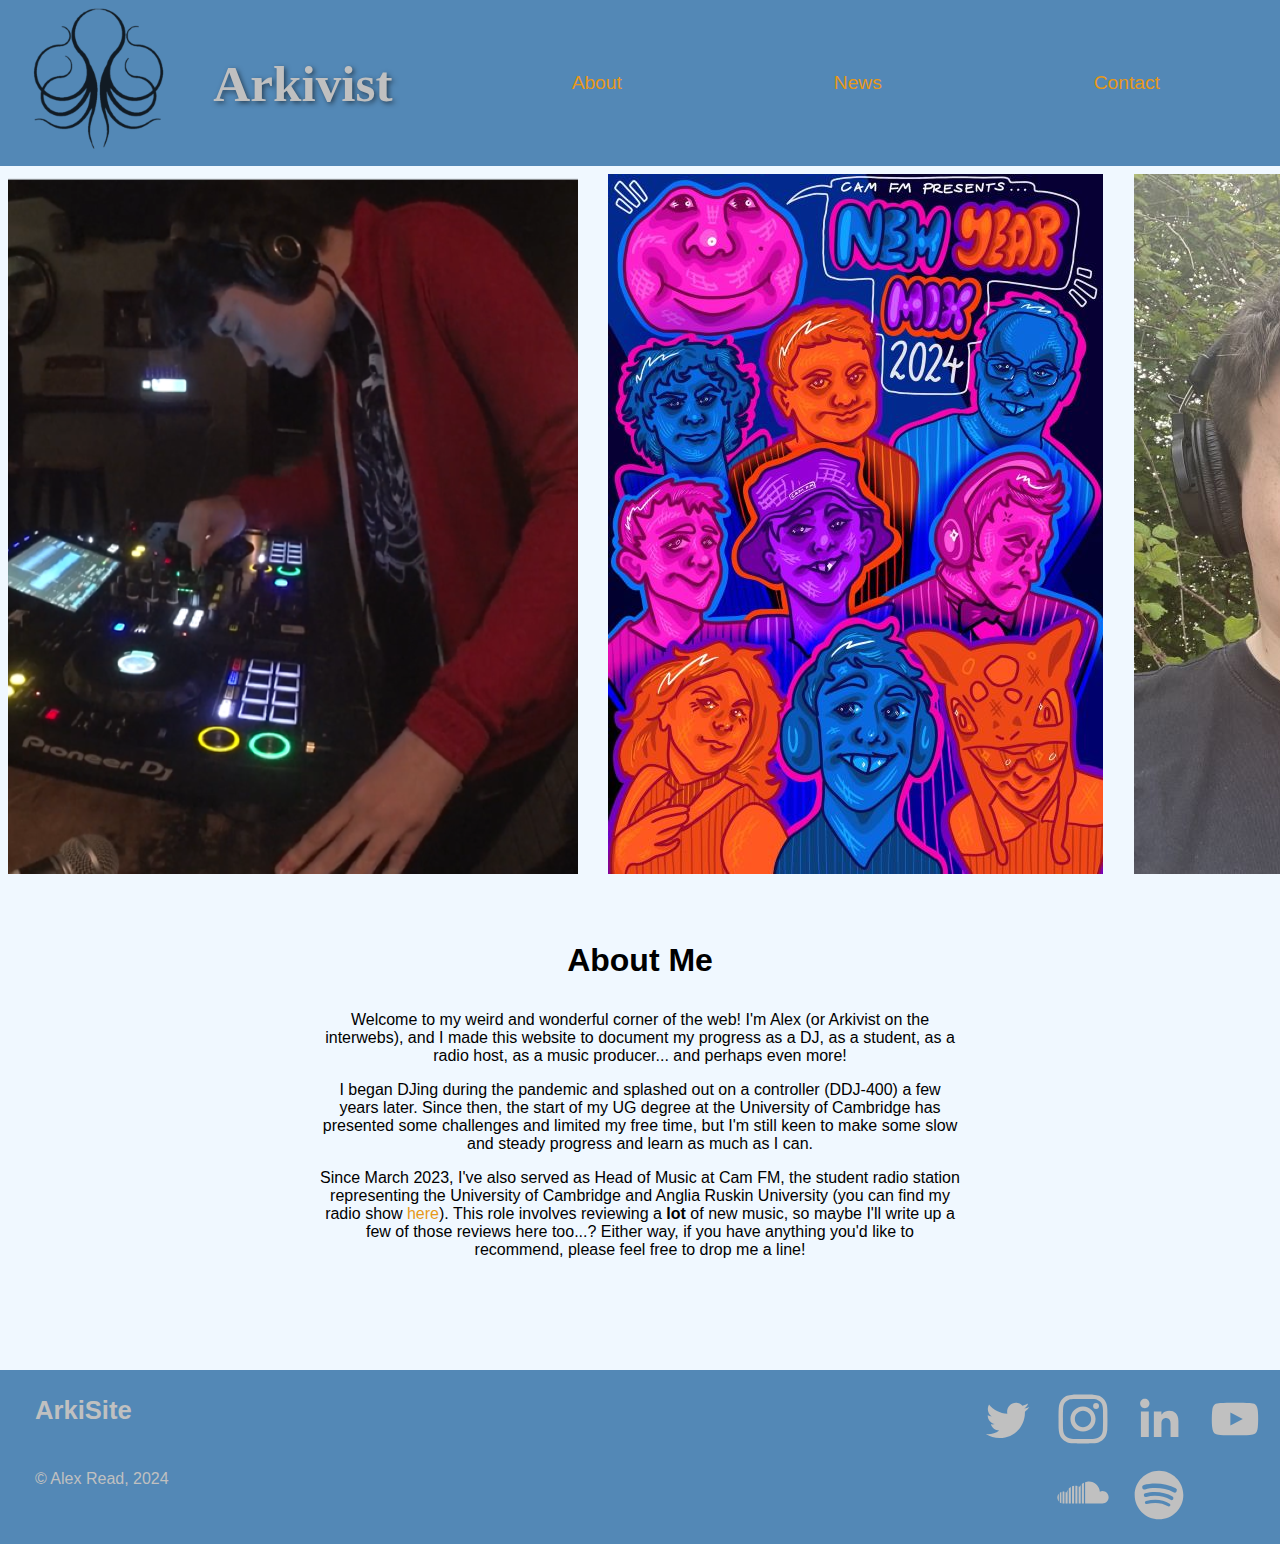
<file: about.html>
<!DOCTYPE html>
<html lang="en">
<head>
    <link rel="stylesheet" href="style.css">
    <meta charset="UTF-8">
    <meta name="viewport" content="width=device-width, initial-scale=1.0">
    <title>Arkivist</title>
</head>

<body>
    <header id="main-header">
         <a href="index.html"><img src="images/arki_no_bg_3.png" id="header-logo" alt="A stylised logo of a squid"></a>
         <h1 id="title">Arkivist</h1>
         <nav>
            <ul id="nav-ul">
                <li><a href="about.html" class="header-navbutton" target="_self" >About</a></li>
                <li><a href="news.html" class="header-navbutton" target="_self" >News</a></li>
                <li><a href="contact.html" class="header-navbutton" >Contact</a></li>
            </ul>
         </nav>
    </header>


    <main>
        <div class="marquee-container">
            <div class="marquee">
                <img src="images/uac_set.png" alt="A picture of Alex DJing">
                <img src="images/cover_portrait.jpg" alt="A poster advertising the New Year's Mix">
                <img src="images/thumbnail_IMG_5068.jpg" alt="">
                <img src="images/thumbnail_IMG_5371.jpg" alt="">
                <img src="images/thumbnail_IMG_4942.jpg" alt="">
                <img src="images/uac_set.png" alt="A picture of Alex DJing">
                <img src="images/cover_portrait.jpg" alt="A poster advertising the New Year's Mix">
                <img src="images/thumbnail_IMG_5068.jpg" alt="">
                <img src="images/thumbnail_IMG_5371.jpg" alt="">
                <img src="images/thumbnail_IMG_4942.jpg" alt="">
            </div>
        </div>

        <div class="text">
            <h1>About Me</h1>
            <p></p>
            <article>
                <main>
                    <p>Welcome to my weird and wonderful corner of the web! I'm Alex (or Arkivist on the interwebs), and I made this website to document my progress as a DJ, as a student, as a radio host, as a music producer... and perhaps even more!</p>
                    <p>I began DJing during the pandemic and splashed out on a controller (DDJ-400) a few years later. Since then, the start of my UG degree at the University of Cambridge has presented some challenges and limited my free time, but I'm still keen to make some slow and steady progress and learn as much as I can.</p>
                    <p>Since March 2023, I've also served as Head of Music at Cam FM, the student radio station representing the University of Cambridge and Anglia Ruskin University (you can find my radio show <a href="https://www.camfm.co.uk/shows/the-weird-show-with-weird-pink-and-also-alex-read/" class="navbutton" target="_blank" >here</a>). This role involves reviewing a <b>lot</b> of new music, so maybe I'll write up a few of those reviews here too...? Either way, if you have anything you'd like to recommend, please feel free to drop me a line!</p>
                </main>
            </article>
        </div>
        
    </main>

    <footer>

    </footer>
</body>


<footer>
    <!-- footer here -->
    <div class="grid-container">
        <h3 class="arki-site">ArkiSite</h3>
        <p class="copyright">&#169; Alex Read, 2024</p>
            <!-- Code provided by Nifty Buttons - sorry for it being all inline! -->
        <div class="socials" style="display: flex; flex-wrap:wrap; align-items: center; justify-content: center;">
            <a href="https://x.com/Arkivist1" target="_blank" rel="noopener noreferrer" style="text-decoration:none;border:0;width:70px;height:70px;padding:0;margin:3px;color:#c0c0c0;"><svg class="niftybutton-twitter" style="display:block;fill:currentColor" data-donate="true" data-tag="twi" data-name="Twitter" viewBox="0 0 512 512" preserveAspectRatio="xMidYMid meet"><title>Twitter social icon</title>
            <path d="M419.6 168.6c-11.7 5.2-24.2 8.7-37.4 10.2 13.4-8.1 23.8-20.8 28.6-36 -12.6 7.5-26.5 12.9-41.3 15.8 -11.9-12.6-28.8-20.6-47.5-20.6 -42 0-72.9 39.2-63.4 79.9 -54.1-2.7-102.1-28.6-134.2-68 -17 29.2-8.8 67.5 20.1 86.9 -10.7-0.3-20.7-3.3-29.5-8.1 -0.7 30.2 20.9 58.4 52.2 64.6 -9.2 2.5-19.2 3.1-29.4 1.1 8.3 25.9 32.3 44.7 60.8 45.2 -27.4 21.4-61.8 31-96.4 27 28.8 18.5 63 29.2 99.8 29.2 120.8 0 189.1-102.1 185-193.6C399.9 193.1 410.9 181.7 419.6 168.6z"></path>
            </svg></a><a href="https://www.instagram.com/_arkivist_/" target="_blank" rel="noopener noreferrer" style="text-decoration:none;border:0;width:70px;height:70px;padding:0;margin:3px;color:#c0c0c0;"><svg class="niftybutton-instagram" style="display:block;fill:currentColor" data-donate="true" data-tag="ins" data-name="Instagram" viewBox="0 0 512 512" preserveAspectRatio="xMidYMid meet"><title>Instagram social icon</title>
            <path d="M256 109.3c47.8 0 53.4 0.2 72.3 1 17.4 0.8 26.9 3.7 33.2 6.2 8.4 3.2 14.3 7.1 20.6 13.4 6.3 6.3 10.1 12.2 13.4 20.6 2.5 6.3 5.4 15.8 6.2 33.2 0.9 18.9 1 24.5 1 72.3s-0.2 53.4-1 72.3c-0.8 17.4-3.7 26.9-6.2 33.2 -3.2 8.4-7.1 14.3-13.4 20.6 -6.3 6.3-12.2 10.1-20.6 13.4 -6.3 2.5-15.8 5.4-33.2 6.2 -18.9 0.9-24.5 1-72.3 1s-53.4-0.2-72.3-1c-17.4-0.8-26.9-3.7-33.2-6.2 -8.4-3.2-14.3-7.1-20.6-13.4 -6.3-6.3-10.1-12.2-13.4-20.6 -2.5-6.3-5.4-15.8-6.2-33.2 -0.9-18.9-1-24.5-1-72.3s0.2-53.4 1-72.3c0.8-17.4 3.7-26.9 6.2-33.2 3.2-8.4 7.1-14.3 13.4-20.6 6.3-6.3 12.2-10.1 20.6-13.4 6.3-2.5 15.8-5.4 33.2-6.2C202.6 109.5 208.2 109.3 256 109.3M256 77.1c-48.6 0-54.7 0.2-73.8 1.1 -19 0.9-32.1 3.9-43.4 8.3 -11.8 4.6-21.7 10.7-31.7 20.6 -9.9 9.9-16.1 19.9-20.6 31.7 -4.4 11.4-7.4 24.4-8.3 43.4 -0.9 19.1-1.1 25.2-1.1 73.8 0 48.6 0.2 54.7 1.1 73.8 0.9 19 3.9 32.1 8.3 43.4 4.6 11.8 10.7 21.7 20.6 31.7 9.9 9.9 19.9 16.1 31.7 20.6 11.4 4.4 24.4 7.4 43.4 8.3 19.1 0.9 25.2 1.1 73.8 1.1s54.7-0.2 73.8-1.1c19-0.9 32.1-3.9 43.4-8.3 11.8-4.6 21.7-10.7 31.7-20.6 9.9-9.9 16.1-19.9 20.6-31.7 4.4-11.4 7.4-24.4 8.3-43.4 0.9-19.1 1.1-25.2 1.1-73.8s-0.2-54.7-1.1-73.8c-0.9-19-3.9-32.1-8.3-43.4 -4.6-11.8-10.7-21.7-20.6-31.7 -9.9-9.9-19.9-16.1-31.7-20.6 -11.4-4.4-24.4-7.4-43.4-8.3C310.7 77.3 304.6 77.1 256 77.1L256 77.1z"></path>
            <path d="M256 164.1c-50.7 0-91.9 41.1-91.9 91.9s41.1 91.9 91.9 91.9 91.9-41.1 91.9-91.9S306.7 164.1 256 164.1zM256 315.6c-32.9 0-59.6-26.7-59.6-59.6s26.7-59.6 59.6-59.6 59.6 26.7 59.6 59.6S288.9 315.6 256 315.6z"></path>
            <circle cx="351.5" cy="160.5" r="21.5"></circle>
            </svg></a><a href="https://www.linkedin.com/in/alex-read-767816223/" target="_blank" rel="noopener noreferrer" style="text-decoration:none;border:0;width:70px;height:70px;padding:0;margin:3px;color:#c0c0c0;"><svg class="niftybutton-linkedin" style="display:block;fill:currentColor" data-donate="true" data-tag="lin" data-name="LinkedIn" viewBox="0 0 512 512" preserveAspectRatio="xMidYMid meet"><title>LinkedIn social icon</title>
            <path d="M186.4 142.4c0 19-15.3 34.5-34.2 34.5 -18.9 0-34.2-15.4-34.2-34.5 0-19 15.3-34.5 34.2-34.5C171.1 107.9 186.4 123.4 186.4 142.4zM181.4 201.3h-57.8V388.1h57.8V201.3zM273.8 201.3h-55.4V388.1h55.4c0 0 0-69.3 0-98 0-26.3 12.1-41.9 35.2-41.9 21.3 0 31.5 15 31.5 41.9 0 26.9 0 98 0 98h57.5c0 0 0-68.2 0-118.3 0-50-28.3-74.2-68-74.2 -39.6 0-56.3 30.9-56.3 30.9v-25.2H273.8z"></path>
            </svg></a><a href="https://www.youtube.com/@arkivist1365/featured" target="_blank" rel="noopener noreferrer" style="text-decoration:none;border:0;width:70px;height:70px;padding:0;margin:3px;color:#c0c0c0;"><svg class="niftybutton-youtube" style="display:block;fill:currentColor" data-donate="true" data-tag="you" data-name="YouTube" viewBox="0 0 512 512" preserveAspectRatio="xMidYMid meet"><title>YouTube social icon</title>
            <path d="M422.6 193.6c-5.3-45.3-23.3-51.6-59-54 -50.8-3.5-164.3-3.5-215.1 0 -35.7 2.4-53.7 8.7-59 54 -4 33.6-4 91.1 0 124.8 5.3 45.3 23.3 51.6 59 54 50.9 3.5 164.3 3.5 215.1 0 35.7-2.4 53.7-8.7 59-54C426.6 284.8 426.6 227.3 422.6 193.6zM222.2 303.4v-94.6l90.7 47.3L222.2 303.4z"></path>
            </svg></a><a href="https://soundcloud.com/arkivistmusic" target="_blank" rel="noopener noreferrer" style="text-decoration:none;border:0;width:70px;height:70px;padding:0;margin:3px;color:#c0c0c0;"><svg class="niftybutton-soundcloud" style="display:block;fill:currentColor" data-donate="true" data-tag="sou" data-name="SoundCloud" viewBox="0 0 512 512" preserveAspectRatio="xMidYMid meet"><title>Soundcloud social icon</title>
            <path d="M443.5 273.1c0 25.1-20.4 45.5-45.5 45.5H271.5V162.3c4.8-1.8 9.9-3.1 15.1-3.9 4.1-0.6 8.3-1 12.5-1 42.3 0 77 32.7 80.3 74.1 5.7-2.5 11.9-4 18.6-4C423.1 227.6 443.5 248 443.5 273.1zM224.2 193.2v125.4h15.1v-134.5c-3.4 3.7-6.4 7.8-9 12.1C228.4 195 226.3 194.1 224.2 193.2zM247.6 318.6h15.1v-152.4c-5.4 2.7-10.5 6.1-15.1 9.9V318.6zM151.8 208.9v109.7h15.1V196.9C161.3 200.2 156.2 204.2 151.8 208.9zM106.5 231.6v86.5c1.9 0.2 3.7 0.4 5.7 0.4h7.9v-86.6c-2.6-0.5-5.2-0.7-7.9-0.7C110.3 231.3 108.4 231.4 106.5 231.6zM86.5 310.2c3.4 2.5 7.2 4.5 11.3 5.9v-82.4c-4.1 1.4-7.9 3.4-11.3 5.9V310.2zM128.4 234.4v84.2h15.1v-98.7c-3.4 5.6-6 11.8-7.5 18.4C133.6 236.8 131.1 235.5 128.4 234.4zM175.9 318.6h15.1V188.8c-5.3 0.7-10.3 2-15.1 3.8V318.6zM200.1 318.6h15.1v-128.3c-4.8-1.2-9.9-1.9-15.1-1.9V318.6L200.1 318.6zM79.1 303.4v-56.9c-6.6 7.6-10.6 17.6-10.6 28.5C68.5 285.8 72.5 295.7 79.1 303.4z"></path>
            </svg></a><a href="https://open.spotify.com/user/svomjq71zu63cplc35jh4rvro?si=cd98317c30d74264" target="_blank" rel="noopener noreferrer" style="text-decoration:none;border:0;width:70px;height:70px;padding:0;margin:3px;color:#c0c0c0;"><svg class="niftybutton-spotify" style="display:block;fill:currentColor" data-donate="true" data-tag="spo" data-name="Spotify" viewBox="0 0 512 512" preserveAspectRatio="xMidYMid meet"><title>Spotify social icon</title>
            <path d="M256 78c-98.3 0-178 79.7-178 178 0 98.31 79.7 178 178 178 98.31 0 178-79.69 178-178 0-98.3-79.69-178-178-178zm81.63 256.73a11.09 11.09 0 0 1-15.26 3.68c-41.8-25.53-94.4-31.31-156.37-17.16a11.1 11.1 0 0 1-4.93-21.64c67.8-15.49 125.96-8.82 172.88 19.86a11.1 11.1 0 0 1 3.68 15.26zm21.79-48.47a13.88 13.88 0 0 1-19.1 4.57c-47.84-29.4-120.77-37.92-177.36-20.74a13.9 13.9 0 0 1-17.32-9.25 13.9 13.9 0 0 1 9.25-17.3c64.65-19.62 145.01-10.12 199.96 23.64a13.87 13.87 0 0 1 4.56 19.08zm1.87-50.47c-57.37-34.07-152.02-37.2-206.8-20.58a16.65 16.65 0 1 1-9.66-31.87c62.88-19.08 167.4-15.4 233.45 23.81a16.63 16.63 0 0 1 5.82 22.82 16.63 16.63 0 0 1-22.8 5.82h-.01z"></path>
            </svg></a>
        </div>
    </div>
</footer>
</body>
</html>
</file>
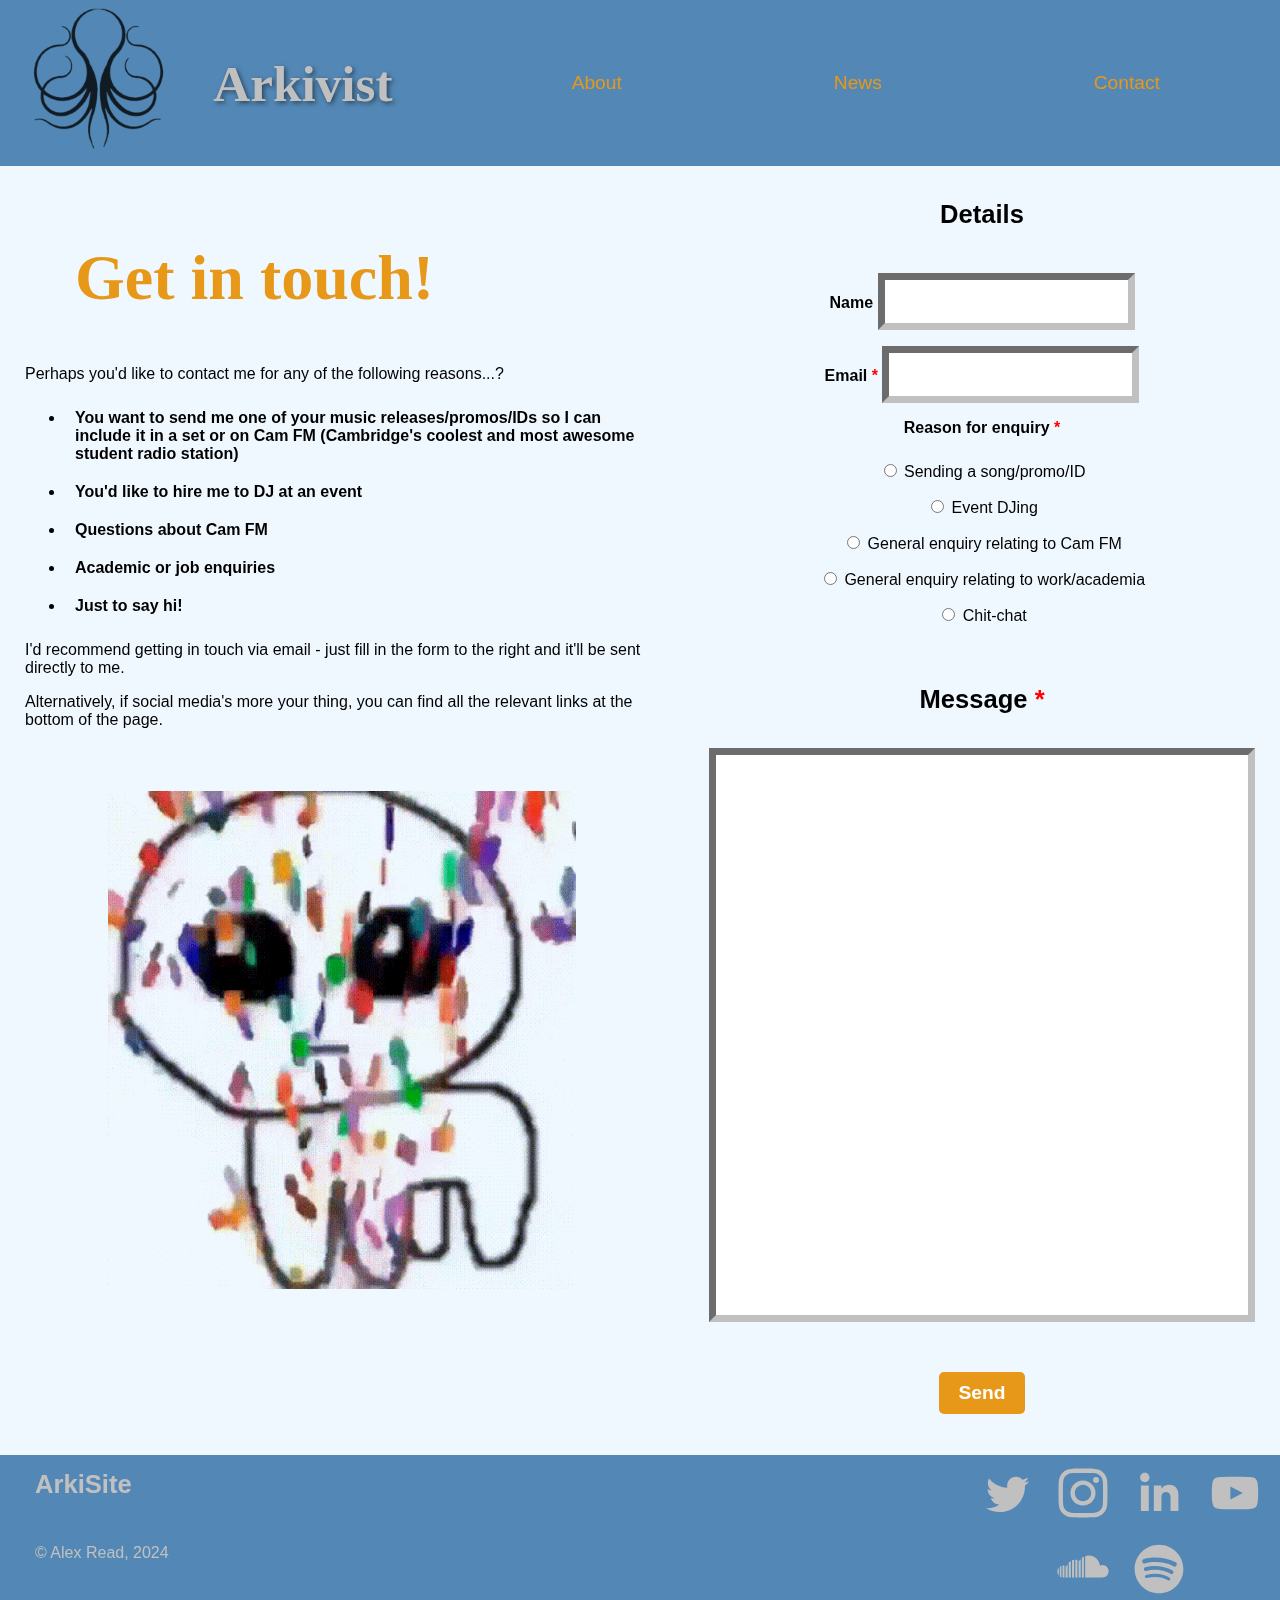
<file: contact.html>
<!DOCTYPE html>
<html lang="en">
<head>
    <link rel="stylesheet" href="style.css">
    <meta charset="UTF-8">
    <meta name="viewport" content="width=device-width, initial-scale=1.0">
    <title>Arkivist</title>
</head>

<body>
    <header id="main-header">
        <a href="index.html"><img src="images/arki_no_bg_3.png" id="header-logo" alt="A stylised logo of a squid"></a>
         <h1 id="title">Arkivist</h1>
         <nav>
            <ul id="nav-ul">
                <li><a href="about.html" class="header-navbutton" target="_self" >About</a></li>
                <li><a href="news.html" class="header-navbutton" target="_self" >News</a></li>
                <li><a href="contact.html" class="header-navbutton" >Contact</a></li>
            </ul>
         </nav>
    </header>

    <main>

        <div id="contact">
            <div class="text">
                <h5>Get in touch!</h5>
                <p>Perhaps you'd like to contact me for any of the following reasons...?</p>
                <p><ul>
                    <b>
                    <li class="contact-reasons">You want to send me one of your music releases/promos/IDs so I can include it in a set or on Cam FM (Cambridge's coolest and most awesome student radio station)</li>
                    <li class="contact-reasons">You'd like to hire me to DJ at an event</li>
                    <li class="contact-reasons">Questions about Cam FM</li>
                    <li class="contact-reasons">Academic or job enquiries</li>
                    <li class="contact-reasons">Just to say hi!</li>
                    </b>
                </ul></p>
                <p>I'd recommend getting in touch via email - just fill in the form to the right and it'll be sent directly to me.</p>
                <p>Alternatively, if social media's more your thing, you can find all the relevant links at the bottom of the page.</p>
                <p></p>
                <div id="tbh-gif" class="blended-image">
                    <img src="images/autism-creature.gif" alt="A .gif depicting 'Yippee' or the 'TBH Creature', an internet meme commonly associated with the autistic community">
                </div>
            </div>
    
            <div>
                <h4>Details</h4>
                <div class="text">
                <form action="https://formspree.io/f/xanwzovk" method="POST">
    
                    <label for="name"><b>Name </b></label>
                    <input type="text" id="name" name="Name" class="textbox">
                    <br>
                    <p></p>
    
                    <label for="email"><b>Email </b><span class="required">* </span></label>
                    <input type="email" id="email" name="Email" class="textbox" required>
                    <br>
                    <p></p>
    
                    <label for="Reason for enquiry"><b>Reason for enquiry </b><span class="required">* </span></label>
                    <p></p>
                    <div id="radio-button-options">
                        <div class="radio-button">
                            <input type="radio" name="Reason for enquiry" id="song-submission" value="Sending a song/promo/ID" required>
                            <label for="song-submission">Sending a song/promo/ID</label>
                        </div>
                        <div class="radio-button">
                            <input type="radio" name="Reason for enquiry" id="dj" value="Event DJing" required>
                            <label for="dj">Event DJing</label>
                        </div>
                        <div class="radio-button">
                            <input type="radio" name="Reason for enquiry" id="general-camfm" value="General enquiry relating to Cam FM" required>
                            <label for="general-camfm">General enquiry relating to Cam FM</label>
                        </div>
                        <div class="radio-button">
                            <input type="radio" name="Reason for enquiry" id="general-work" value="General enquiry relating to work/academia" required>
                            <label for="general-work">General enquiry relating to work/academia</label>
                        </div>
                        <div class="radio-button">
                            <input type="radio" name="Reason for enquiry" id="chat" value="Misc." required>
                            <label for="chat">Chit-chat</label>
                        </div>                   
                    </div>
                    
                    <br>
    
                    <div id="message">
                        <label for="textbox_1"><h4>Message <span class="required">* </span></h4></label>
                        <textarea name="Message" id="textbox_1" class="textbox"></textarea>
                        <br>
                        <p></p>
                    </div>
                   
                    <input type="submit" value="Send">
                    <p></p>
                </form>
                </div>
            </div>
        </div>   
  
    </main>

    <footer>
        <!-- footer here -->
        <div class="grid-container">
            <h3 class="arki-site">ArkiSite</h3>
            <p class="copyright">&#169; Alex Read, 2024</p>
                <!-- Code provided by Nifty Buttons - sorry for it being all inline! -->
            <div class="socials" style="display: flex; flex-wrap:wrap; align-items: center; justify-content: center;">
                <a href="https://x.com/Arkivist1" target="_blank" rel="noopener noreferrer" style="text-decoration:none;border:0;width:70px;height:70px;padding:0;margin:3px;color:#c0c0c0;"><svg class="niftybutton-twitter" style="display:block;fill:currentColor" data-donate="true" data-tag="twi" data-name="Twitter" viewBox="0 0 512 512" preserveAspectRatio="xMidYMid meet"><title>Twitter social icon</title>
                <path d="M419.6 168.6c-11.7 5.2-24.2 8.7-37.4 10.2 13.4-8.1 23.8-20.8 28.6-36 -12.6 7.5-26.5 12.9-41.3 15.8 -11.9-12.6-28.8-20.6-47.5-20.6 -42 0-72.9 39.2-63.4 79.9 -54.1-2.7-102.1-28.6-134.2-68 -17 29.2-8.8 67.5 20.1 86.9 -10.7-0.3-20.7-3.3-29.5-8.1 -0.7 30.2 20.9 58.4 52.2 64.6 -9.2 2.5-19.2 3.1-29.4 1.1 8.3 25.9 32.3 44.7 60.8 45.2 -27.4 21.4-61.8 31-96.4 27 28.8 18.5 63 29.2 99.8 29.2 120.8 0 189.1-102.1 185-193.6C399.9 193.1 410.9 181.7 419.6 168.6z"></path>
                </svg></a><a href="https://www.instagram.com/_arkivist_/" target="_blank" rel="noopener noreferrer" style="text-decoration:none;border:0;width:70px;height:70px;padding:0;margin:3px;color:#c0c0c0;"><svg class="niftybutton-instagram" style="display:block;fill:currentColor" data-donate="true" data-tag="ins" data-name="Instagram" viewBox="0 0 512 512" preserveAspectRatio="xMidYMid meet"><title>Instagram social icon</title>
                <path d="M256 109.3c47.8 0 53.4 0.2 72.3 1 17.4 0.8 26.9 3.7 33.2 6.2 8.4 3.2 14.3 7.1 20.6 13.4 6.3 6.3 10.1 12.2 13.4 20.6 2.5 6.3 5.4 15.8 6.2 33.2 0.9 18.9 1 24.5 1 72.3s-0.2 53.4-1 72.3c-0.8 17.4-3.7 26.9-6.2 33.2 -3.2 8.4-7.1 14.3-13.4 20.6 -6.3 6.3-12.2 10.1-20.6 13.4 -6.3 2.5-15.8 5.4-33.2 6.2 -18.9 0.9-24.5 1-72.3 1s-53.4-0.2-72.3-1c-17.4-0.8-26.9-3.7-33.2-6.2 -8.4-3.2-14.3-7.1-20.6-13.4 -6.3-6.3-10.1-12.2-13.4-20.6 -2.5-6.3-5.4-15.8-6.2-33.2 -0.9-18.9-1-24.5-1-72.3s0.2-53.4 1-72.3c0.8-17.4 3.7-26.9 6.2-33.2 3.2-8.4 7.1-14.3 13.4-20.6 6.3-6.3 12.2-10.1 20.6-13.4 6.3-2.5 15.8-5.4 33.2-6.2C202.6 109.5 208.2 109.3 256 109.3M256 77.1c-48.6 0-54.7 0.2-73.8 1.1 -19 0.9-32.1 3.9-43.4 8.3 -11.8 4.6-21.7 10.7-31.7 20.6 -9.9 9.9-16.1 19.9-20.6 31.7 -4.4 11.4-7.4 24.4-8.3 43.4 -0.9 19.1-1.1 25.2-1.1 73.8 0 48.6 0.2 54.7 1.1 73.8 0.9 19 3.9 32.1 8.3 43.4 4.6 11.8 10.7 21.7 20.6 31.7 9.9 9.9 19.9 16.1 31.7 20.6 11.4 4.4 24.4 7.4 43.4 8.3 19.1 0.9 25.2 1.1 73.8 1.1s54.7-0.2 73.8-1.1c19-0.9 32.1-3.9 43.4-8.3 11.8-4.6 21.7-10.7 31.7-20.6 9.9-9.9 16.1-19.9 20.6-31.7 4.4-11.4 7.4-24.4 8.3-43.4 0.9-19.1 1.1-25.2 1.1-73.8s-0.2-54.7-1.1-73.8c-0.9-19-3.9-32.1-8.3-43.4 -4.6-11.8-10.7-21.7-20.6-31.7 -9.9-9.9-19.9-16.1-31.7-20.6 -11.4-4.4-24.4-7.4-43.4-8.3C310.7 77.3 304.6 77.1 256 77.1L256 77.1z"></path>
                <path d="M256 164.1c-50.7 0-91.9 41.1-91.9 91.9s41.1 91.9 91.9 91.9 91.9-41.1 91.9-91.9S306.7 164.1 256 164.1zM256 315.6c-32.9 0-59.6-26.7-59.6-59.6s26.7-59.6 59.6-59.6 59.6 26.7 59.6 59.6S288.9 315.6 256 315.6z"></path>
                <circle cx="351.5" cy="160.5" r="21.5"></circle>
                </svg></a><a href="https://www.linkedin.com/in/alex-read-767816223/" target="_blank" rel="noopener noreferrer" style="text-decoration:none;border:0;width:70px;height:70px;padding:0;margin:3px;color:#c0c0c0;"><svg class="niftybutton-linkedin" style="display:block;fill:currentColor" data-donate="true" data-tag="lin" data-name="LinkedIn" viewBox="0 0 512 512" preserveAspectRatio="xMidYMid meet"><title>LinkedIn social icon</title>
                <path d="M186.4 142.4c0 19-15.3 34.5-34.2 34.5 -18.9 0-34.2-15.4-34.2-34.5 0-19 15.3-34.5 34.2-34.5C171.1 107.9 186.4 123.4 186.4 142.4zM181.4 201.3h-57.8V388.1h57.8V201.3zM273.8 201.3h-55.4V388.1h55.4c0 0 0-69.3 0-98 0-26.3 12.1-41.9 35.2-41.9 21.3 0 31.5 15 31.5 41.9 0 26.9 0 98 0 98h57.5c0 0 0-68.2 0-118.3 0-50-28.3-74.2-68-74.2 -39.6 0-56.3 30.9-56.3 30.9v-25.2H273.8z"></path>
                </svg></a><a href="https://www.youtube.com/@arkivist1365/featured" target="_blank" rel="noopener noreferrer" style="text-decoration:none;border:0;width:70px;height:70px;padding:0;margin:3px;color:#c0c0c0;"><svg class="niftybutton-youtube" style="display:block;fill:currentColor" data-donate="true" data-tag="you" data-name="YouTube" viewBox="0 0 512 512" preserveAspectRatio="xMidYMid meet"><title>YouTube social icon</title>
                <path d="M422.6 193.6c-5.3-45.3-23.3-51.6-59-54 -50.8-3.5-164.3-3.5-215.1 0 -35.7 2.4-53.7 8.7-59 54 -4 33.6-4 91.1 0 124.8 5.3 45.3 23.3 51.6 59 54 50.9 3.5 164.3 3.5 215.1 0 35.7-2.4 53.7-8.7 59-54C426.6 284.8 426.6 227.3 422.6 193.6zM222.2 303.4v-94.6l90.7 47.3L222.2 303.4z"></path>
                </svg></a><a href="https://soundcloud.com/arkivistmusic" target="_blank" rel="noopener noreferrer" style="text-decoration:none;border:0;width:70px;height:70px;padding:0;margin:3px;color:#c0c0c0;"><svg class="niftybutton-soundcloud" style="display:block;fill:currentColor" data-donate="true" data-tag="sou" data-name="SoundCloud" viewBox="0 0 512 512" preserveAspectRatio="xMidYMid meet"><title>Soundcloud social icon</title>
                <path d="M443.5 273.1c0 25.1-20.4 45.5-45.5 45.5H271.5V162.3c4.8-1.8 9.9-3.1 15.1-3.9 4.1-0.6 8.3-1 12.5-1 42.3 0 77 32.7 80.3 74.1 5.7-2.5 11.9-4 18.6-4C423.1 227.6 443.5 248 443.5 273.1zM224.2 193.2v125.4h15.1v-134.5c-3.4 3.7-6.4 7.8-9 12.1C228.4 195 226.3 194.1 224.2 193.2zM247.6 318.6h15.1v-152.4c-5.4 2.7-10.5 6.1-15.1 9.9V318.6zM151.8 208.9v109.7h15.1V196.9C161.3 200.2 156.2 204.2 151.8 208.9zM106.5 231.6v86.5c1.9 0.2 3.7 0.4 5.7 0.4h7.9v-86.6c-2.6-0.5-5.2-0.7-7.9-0.7C110.3 231.3 108.4 231.4 106.5 231.6zM86.5 310.2c3.4 2.5 7.2 4.5 11.3 5.9v-82.4c-4.1 1.4-7.9 3.4-11.3 5.9V310.2zM128.4 234.4v84.2h15.1v-98.7c-3.4 5.6-6 11.8-7.5 18.4C133.6 236.8 131.1 235.5 128.4 234.4zM175.9 318.6h15.1V188.8c-5.3 0.7-10.3 2-15.1 3.8V318.6zM200.1 318.6h15.1v-128.3c-4.8-1.2-9.9-1.9-15.1-1.9V318.6L200.1 318.6zM79.1 303.4v-56.9c-6.6 7.6-10.6 17.6-10.6 28.5C68.5 285.8 72.5 295.7 79.1 303.4z"></path>
                </svg></a><a href="https://open.spotify.com/user/svomjq71zu63cplc35jh4rvro?si=cd98317c30d74264" target="_blank" rel="noopener noreferrer" style="text-decoration:none;border:0;width:70px;height:70px;padding:0;margin:3px;color:#c0c0c0;"><svg class="niftybutton-spotify" style="display:block;fill:currentColor" data-donate="true" data-tag="spo" data-name="Spotify" viewBox="0 0 512 512" preserveAspectRatio="xMidYMid meet"><title>Spotify social icon</title>
                <path d="M256 78c-98.3 0-178 79.7-178 178 0 98.31 79.7 178 178 178 98.31 0 178-79.69 178-178 0-98.3-79.69-178-178-178zm81.63 256.73a11.09 11.09 0 0 1-15.26 3.68c-41.8-25.53-94.4-31.31-156.37-17.16a11.1 11.1 0 0 1-4.93-21.64c67.8-15.49 125.96-8.82 172.88 19.86a11.1 11.1 0 0 1 3.68 15.26zm21.79-48.47a13.88 13.88 0 0 1-19.1 4.57c-47.84-29.4-120.77-37.92-177.36-20.74a13.9 13.9 0 0 1-17.32-9.25 13.9 13.9 0 0 1 9.25-17.3c64.65-19.62 145.01-10.12 199.96 23.64a13.87 13.87 0 0 1 4.56 19.08zm1.87-50.47c-57.37-34.07-152.02-37.2-206.8-20.58a16.65 16.65 0 1 1-9.66-31.87c62.88-19.08 167.4-15.4 233.45 23.81a16.63 16.63 0 0 1 5.82 22.82 16.63 16.63 0 0 1-22.8 5.82h-.01z"></path>
                </svg></a>
            </div>
        </div>
    </footer>
</body>

</html>
</file>
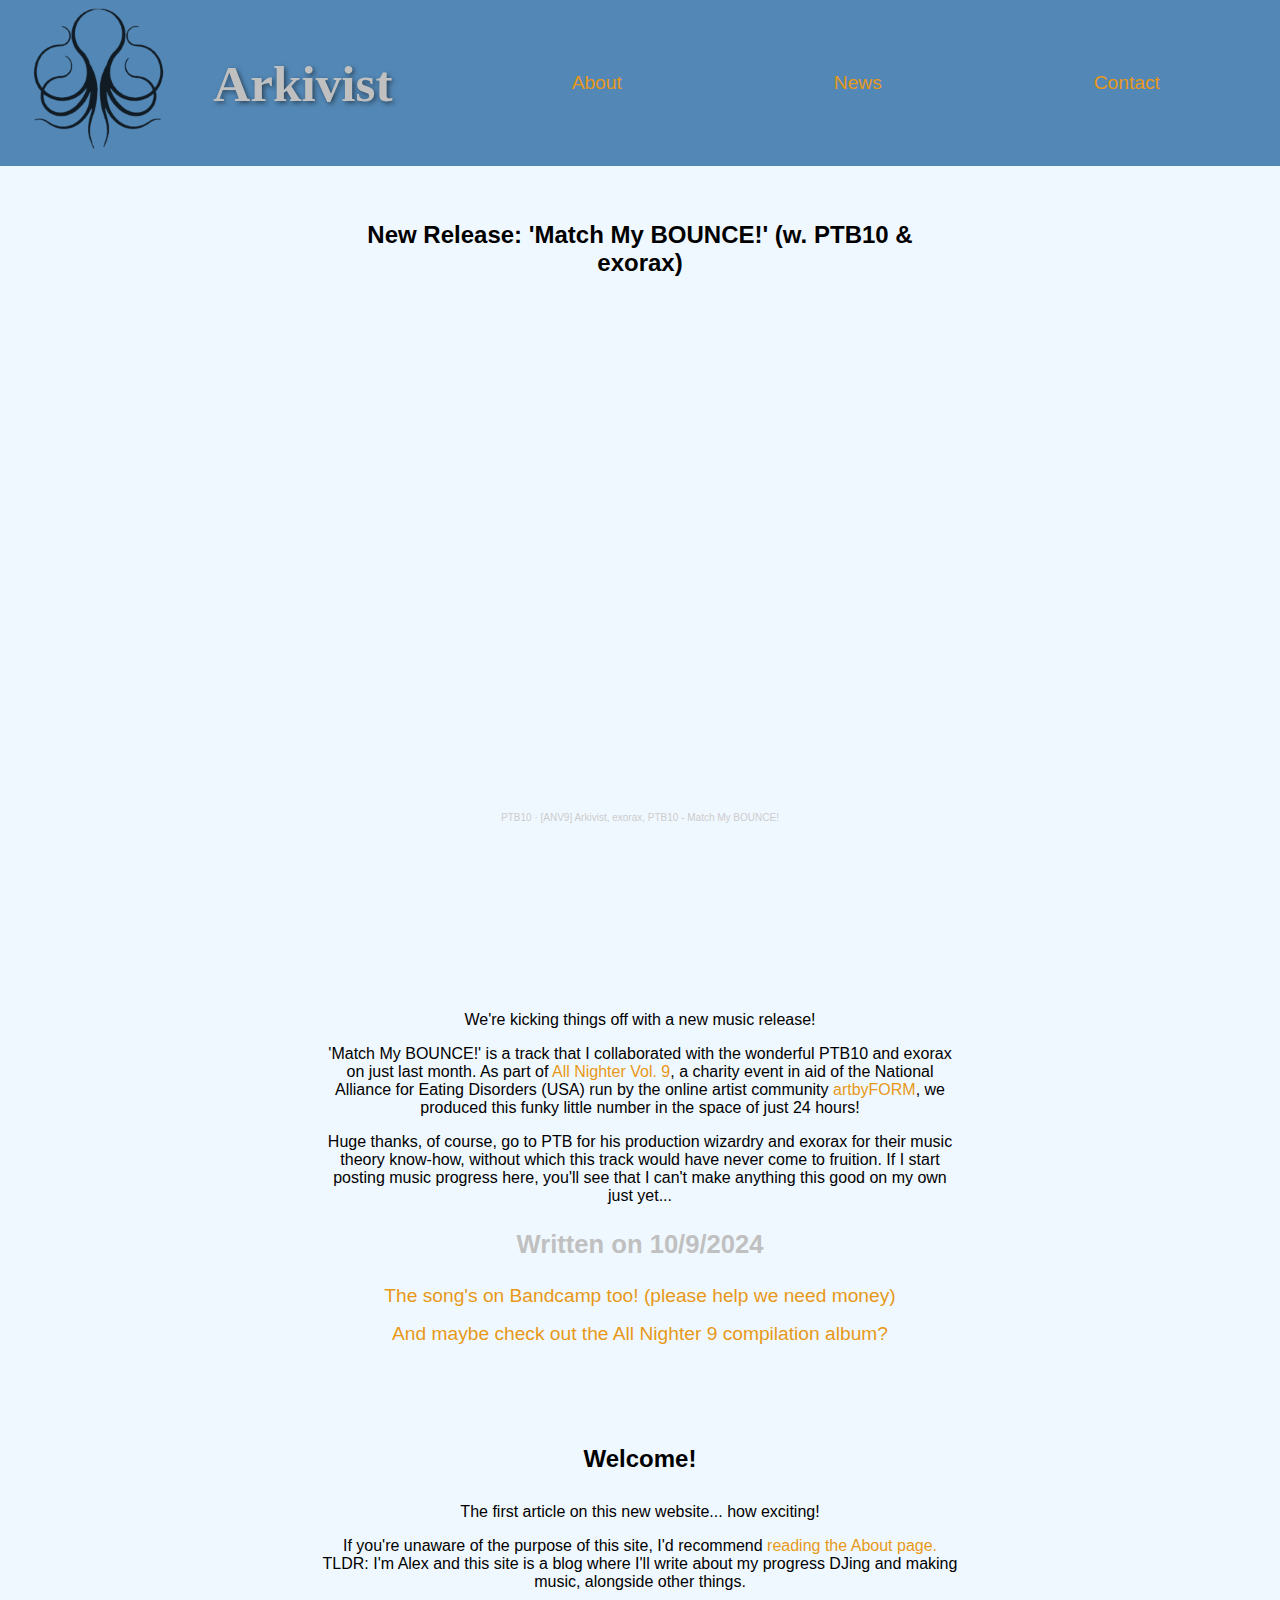
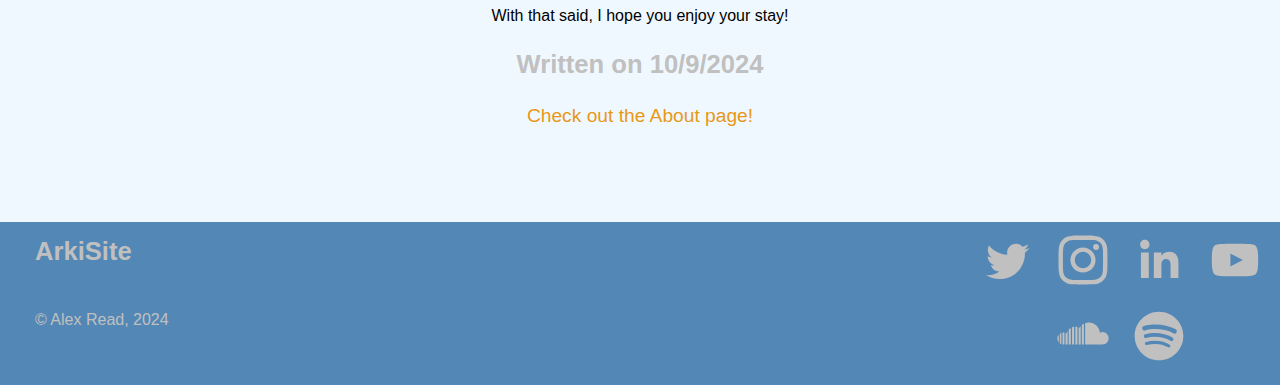
<file: news.html>
<!DOCTYPE html>
<html lang="en">
<head>
    <link rel="stylesheet" href="style.css">
    <meta charset="UTF-8">
    <meta name="viewport" content="width=device-width, initial-scale=1.0">
    <title>Arkivist</title>
</head>

<body>
    <header id="main-header">
        <!-- header here -->
         <a href="index.html"><img src="images/arki_no_bg_3.png" id="header-logo" alt="A stylised logo of a squid"></a>
         <h1 id="title">Arkivist</h1>
         <nav>
            <ul id="nav-ul">
                <li><a href="about.html" class="header-navbutton" target="_self" >About</a></li>
                <li><a href="news.html" class="header-navbutton" target="_self" >News</a></li>
                <li><a href="contact.html" class="header-navbutton" >Contact</a></li>
            </ul>
         </nav>
    </header>

    <main class="text">
        <article>
            <header>
                <h2>New Release: 'Match My BOUNCE!' (w. PTB10 & exorax)</h2>
                <iframe width="560" height="315" src="https://www.youtube.com/embed/Sxua5ylJ-CQ" frameborder="0" allow="accelerometer; autoplay; clipboard-write; encrypted-media; gyroscope; picture-in-picture" allowfullscreen></iframe>
                <p></p>
                <iframe width="100%" height="166" scrolling="no" frameborder="no" allow="autoplay" src="https://w.soundcloud.com/player/?url=https%3A//api.soundcloud.com/tracks/1896720258&color=%23ff5500&auto_play=false&hide_related=false&show_comments=true&show_user=true&show_reposts=false&show_teaser=true"></iframe><div style="font-size: 10px; color: #cccccc;line-break: anywhere;word-break: normal;overflow: hidden;white-space: nowrap;text-overflow: ellipsis; font-family: Interstate,Lucida Grande,Lucida Sans Unicode,Lucida Sans,Garuda,Verdana,Tahoma,sans-serif;font-weight: 100;"><a href="https://soundcloud.com/ptb10" title="PTB10" target="_blank" style="color: #cccccc; text-decoration: none;">PTB10</a> · <a href="https://soundcloud.com/ptb10/match-my-bounce" title="[ANV9] Arkivist, exorax, PTB10 - Match My BOUNCE!" target="_blank" style="color: #cccccc; text-decoration: none;">[ANV9] Arkivist, exorax, PTB10 - Match My BOUNCE!</a></div>
                <p></p>
                <iframe style="border-radius:12px" src="https://open.spotify.com/embed/track/0suNxYEqhoawDuzhkD034p?utm_source=generator&theme=0" width="100%" height="152" frameBorder="0" allowfullscreen="" allow="autoplay; clipboard-write; encrypted-media; fullscreen; picture-in-picture" loading="lazy"></iframe>
                <p></p>
            </header>

            <main>
                <p>We're kicking things off with a new music release!</p>
                <p>'Match My BOUNCE!' is a track that I collaborated with the wonderful PTB10 and exorax on just last month. As part of <a href="https://anv9.artbyform.com/" class="navbutton" target="_blank">All Nighter Vol. 9</a>, a charity event in aid of the National Alliance for Eating Disorders (USA) run by the online artist community <a href="https://artbyform.com/" class="navbutton" target="_blank" >artbyFORM</a>, we produced this funky little number in the space of just 24 hours!</p>
                <p>Huge thanks, of course, go to PTB for his production wizardry and exorax for their music theory know-how, without which this track would have never come to fruition. If I start posting music progress here, you'll see that I can't make anything this good on my own just yet...</p>
            </main>
            <footer>
                <h3>Written on 10/9/2024</h3>
                <a href="https://ptb10.bandcamp.com/track/match-my-bounce" class="footer-navbutton" target="_blank" >The song's on Bandcamp too! (please help we need money)</a>
                <p></p>
                <a href="https://www.youtube.com/watch?v=O2hKcoftkv0&t=5731s" class="footer-navbutton" target="_blank" >And maybe check out the All Nighter 9 compilation album?</a>
            </footer>
        </article>

        <p></p>
        <p></p>

        <article>
            <header>
                <h2>Welcome!</h2>
            </header>
            <main>
                <p>The first article on this new website... how exciting!</p>
                <p>If you're unaware of the purpose of this site, I'd recommend <a href="about.html" class="navbutton" target="_self">reading the About page.</a> TLDR: I'm Alex and this site is a blog where I'll write about my progress DJing and making music, alongside other things.</p>
                <p>With that said, I hope you enjoy your stay!</p>
            </main>
            <footer>
                <h3>Written on 10/9/2024</h3>
                <a href="about.html" class="footer-navbutton" target="_self" >Check out the About page!</a>
            </footer>
        </article>
    </main>

    <footer>
        <!-- footer here -->
        <div class="grid-container">
            <h3 class="arki-site">ArkiSite</h3>
            <p class="copyright">&#169; Alex Read, 2024</p>
                <!-- Code provided by Nifty Buttons - sorry for it being all inline! -->
            <div class="socials" style="display: flex; flex-wrap:wrap; align-items: center; justify-content: center;">
                <a href="https://x.com/Arkivist1" target="_blank" rel="noopener noreferrer" style="text-decoration:none;border:0;width:70px;height:70px;padding:0;margin:3px;color:#c0c0c0;"><svg class="niftybutton-twitter" style="display:block;fill:currentColor" data-donate="true" data-tag="twi" data-name="Twitter" viewBox="0 0 512 512" preserveAspectRatio="xMidYMid meet"><title>Twitter social icon</title>
                <path d="M419.6 168.6c-11.7 5.2-24.2 8.7-37.4 10.2 13.4-8.1 23.8-20.8 28.6-36 -12.6 7.5-26.5 12.9-41.3 15.8 -11.9-12.6-28.8-20.6-47.5-20.6 -42 0-72.9 39.2-63.4 79.9 -54.1-2.7-102.1-28.6-134.2-68 -17 29.2-8.8 67.5 20.1 86.9 -10.7-0.3-20.7-3.3-29.5-8.1 -0.7 30.2 20.9 58.4 52.2 64.6 -9.2 2.5-19.2 3.1-29.4 1.1 8.3 25.9 32.3 44.7 60.8 45.2 -27.4 21.4-61.8 31-96.4 27 28.8 18.5 63 29.2 99.8 29.2 120.8 0 189.1-102.1 185-193.6C399.9 193.1 410.9 181.7 419.6 168.6z"></path>
                </svg></a><a href="https://www.instagram.com/_arkivist_/" target="_blank" rel="noopener noreferrer" style="text-decoration:none;border:0;width:70px;height:70px;padding:0;margin:3px;color:#c0c0c0;"><svg class="niftybutton-instagram" style="display:block;fill:currentColor" data-donate="true" data-tag="ins" data-name="Instagram" viewBox="0 0 512 512" preserveAspectRatio="xMidYMid meet"><title>Instagram social icon</title>
                <path d="M256 109.3c47.8 0 53.4 0.2 72.3 1 17.4 0.8 26.9 3.7 33.2 6.2 8.4 3.2 14.3 7.1 20.6 13.4 6.3 6.3 10.1 12.2 13.4 20.6 2.5 6.3 5.4 15.8 6.2 33.2 0.9 18.9 1 24.5 1 72.3s-0.2 53.4-1 72.3c-0.8 17.4-3.7 26.9-6.2 33.2 -3.2 8.4-7.1 14.3-13.4 20.6 -6.3 6.3-12.2 10.1-20.6 13.4 -6.3 2.5-15.8 5.4-33.2 6.2 -18.9 0.9-24.5 1-72.3 1s-53.4-0.2-72.3-1c-17.4-0.8-26.9-3.7-33.2-6.2 -8.4-3.2-14.3-7.1-20.6-13.4 -6.3-6.3-10.1-12.2-13.4-20.6 -2.5-6.3-5.4-15.8-6.2-33.2 -0.9-18.9-1-24.5-1-72.3s0.2-53.4 1-72.3c0.8-17.4 3.7-26.9 6.2-33.2 3.2-8.4 7.1-14.3 13.4-20.6 6.3-6.3 12.2-10.1 20.6-13.4 6.3-2.5 15.8-5.4 33.2-6.2C202.6 109.5 208.2 109.3 256 109.3M256 77.1c-48.6 0-54.7 0.2-73.8 1.1 -19 0.9-32.1 3.9-43.4 8.3 -11.8 4.6-21.7 10.7-31.7 20.6 -9.9 9.9-16.1 19.9-20.6 31.7 -4.4 11.4-7.4 24.4-8.3 43.4 -0.9 19.1-1.1 25.2-1.1 73.8 0 48.6 0.2 54.7 1.1 73.8 0.9 19 3.9 32.1 8.3 43.4 4.6 11.8 10.7 21.7 20.6 31.7 9.9 9.9 19.9 16.1 31.7 20.6 11.4 4.4 24.4 7.4 43.4 8.3 19.1 0.9 25.2 1.1 73.8 1.1s54.7-0.2 73.8-1.1c19-0.9 32.1-3.9 43.4-8.3 11.8-4.6 21.7-10.7 31.7-20.6 9.9-9.9 16.1-19.9 20.6-31.7 4.4-11.4 7.4-24.4 8.3-43.4 0.9-19.1 1.1-25.2 1.1-73.8s-0.2-54.7-1.1-73.8c-0.9-19-3.9-32.1-8.3-43.4 -4.6-11.8-10.7-21.7-20.6-31.7 -9.9-9.9-19.9-16.1-31.7-20.6 -11.4-4.4-24.4-7.4-43.4-8.3C310.7 77.3 304.6 77.1 256 77.1L256 77.1z"></path>
                <path d="M256 164.1c-50.7 0-91.9 41.1-91.9 91.9s41.1 91.9 91.9 91.9 91.9-41.1 91.9-91.9S306.7 164.1 256 164.1zM256 315.6c-32.9 0-59.6-26.7-59.6-59.6s26.7-59.6 59.6-59.6 59.6 26.7 59.6 59.6S288.9 315.6 256 315.6z"></path>
                <circle cx="351.5" cy="160.5" r="21.5"></circle>
                </svg></a><a href="https://www.linkedin.com/in/alex-read-767816223/" target="_blank" rel="noopener noreferrer" style="text-decoration:none;border:0;width:70px;height:70px;padding:0;margin:3px;color:#c0c0c0;"><svg class="niftybutton-linkedin" style="display:block;fill:currentColor" data-donate="true" data-tag="lin" data-name="LinkedIn" viewBox="0 0 512 512" preserveAspectRatio="xMidYMid meet"><title>LinkedIn social icon</title>
                <path d="M186.4 142.4c0 19-15.3 34.5-34.2 34.5 -18.9 0-34.2-15.4-34.2-34.5 0-19 15.3-34.5 34.2-34.5C171.1 107.9 186.4 123.4 186.4 142.4zM181.4 201.3h-57.8V388.1h57.8V201.3zM273.8 201.3h-55.4V388.1h55.4c0 0 0-69.3 0-98 0-26.3 12.1-41.9 35.2-41.9 21.3 0 31.5 15 31.5 41.9 0 26.9 0 98 0 98h57.5c0 0 0-68.2 0-118.3 0-50-28.3-74.2-68-74.2 -39.6 0-56.3 30.9-56.3 30.9v-25.2H273.8z"></path>
                </svg></a><a href="https://www.youtube.com/@arkivist1365/featured" target="_blank" rel="noopener noreferrer" style="text-decoration:none;border:0;width:70px;height:70px;padding:0;margin:3px;color:#c0c0c0;"><svg class="niftybutton-youtube" style="display:block;fill:currentColor" data-donate="true" data-tag="you" data-name="YouTube" viewBox="0 0 512 512" preserveAspectRatio="xMidYMid meet"><title>YouTube social icon</title>
                <path d="M422.6 193.6c-5.3-45.3-23.3-51.6-59-54 -50.8-3.5-164.3-3.5-215.1 0 -35.7 2.4-53.7 8.7-59 54 -4 33.6-4 91.1 0 124.8 5.3 45.3 23.3 51.6 59 54 50.9 3.5 164.3 3.5 215.1 0 35.7-2.4 53.7-8.7 59-54C426.6 284.8 426.6 227.3 422.6 193.6zM222.2 303.4v-94.6l90.7 47.3L222.2 303.4z"></path>
                </svg></a><a href="https://soundcloud.com/arkivistmusic" target="_blank" rel="noopener noreferrer" style="text-decoration:none;border:0;width:70px;height:70px;padding:0;margin:3px;color:#c0c0c0;"><svg class="niftybutton-soundcloud" style="display:block;fill:currentColor" data-donate="true" data-tag="sou" data-name="SoundCloud" viewBox="0 0 512 512" preserveAspectRatio="xMidYMid meet"><title>Soundcloud social icon</title>
                <path d="M443.5 273.1c0 25.1-20.4 45.5-45.5 45.5H271.5V162.3c4.8-1.8 9.9-3.1 15.1-3.9 4.1-0.6 8.3-1 12.5-1 42.3 0 77 32.7 80.3 74.1 5.7-2.5 11.9-4 18.6-4C423.1 227.6 443.5 248 443.5 273.1zM224.2 193.2v125.4h15.1v-134.5c-3.4 3.7-6.4 7.8-9 12.1C228.4 195 226.3 194.1 224.2 193.2zM247.6 318.6h15.1v-152.4c-5.4 2.7-10.5 6.1-15.1 9.9V318.6zM151.8 208.9v109.7h15.1V196.9C161.3 200.2 156.2 204.2 151.8 208.9zM106.5 231.6v86.5c1.9 0.2 3.7 0.4 5.7 0.4h7.9v-86.6c-2.6-0.5-5.2-0.7-7.9-0.7C110.3 231.3 108.4 231.4 106.5 231.6zM86.5 310.2c3.4 2.5 7.2 4.5 11.3 5.9v-82.4c-4.1 1.4-7.9 3.4-11.3 5.9V310.2zM128.4 234.4v84.2h15.1v-98.7c-3.4 5.6-6 11.8-7.5 18.4C133.6 236.8 131.1 235.5 128.4 234.4zM175.9 318.6h15.1V188.8c-5.3 0.7-10.3 2-15.1 3.8V318.6zM200.1 318.6h15.1v-128.3c-4.8-1.2-9.9-1.9-15.1-1.9V318.6L200.1 318.6zM79.1 303.4v-56.9c-6.6 7.6-10.6 17.6-10.6 28.5C68.5 285.8 72.5 295.7 79.1 303.4z"></path>
                </svg></a><a href="https://open.spotify.com/user/svomjq71zu63cplc35jh4rvro?si=cd98317c30d74264" target="_blank" rel="noopener noreferrer" style="text-decoration:none;border:0;width:70px;height:70px;padding:0;margin:3px;color:#c0c0c0;"><svg class="niftybutton-spotify" style="display:block;fill:currentColor" data-donate="true" data-tag="spo" data-name="Spotify" viewBox="0 0 512 512" preserveAspectRatio="xMidYMid meet"><title>Spotify social icon</title>
                <path d="M256 78c-98.3 0-178 79.7-178 178 0 98.31 79.7 178 178 178 98.31 0 178-79.69 178-178 0-98.3-79.69-178-178-178zm81.63 256.73a11.09 11.09 0 0 1-15.26 3.68c-41.8-25.53-94.4-31.31-156.37-17.16a11.1 11.1 0 0 1-4.93-21.64c67.8-15.49 125.96-8.82 172.88 19.86a11.1 11.1 0 0 1 3.68 15.26zm21.79-48.47a13.88 13.88 0 0 1-19.1 4.57c-47.84-29.4-120.77-37.92-177.36-20.74a13.9 13.9 0 0 1-17.32-9.25 13.9 13.9 0 0 1 9.25-17.3c64.65-19.62 145.01-10.12 199.96 23.64a13.87 13.87 0 0 1 4.56 19.08zm1.87-50.47c-57.37-34.07-152.02-37.2-206.8-20.58a16.65 16.65 0 1 1-9.66-31.87c62.88-19.08 167.4-15.4 233.45 23.81a16.63 16.63 0 0 1 5.82 22.82 16.63 16.63 0 0 1-22.8 5.82h-.01z"></path>
                </svg></a>
            </div>
        </div>
    </footer>
    </body>
    </html>
</file>
<file: style.css>
body{
    background-color: aliceblue;
    font-family: Waukegan LDO, Helvetica, sans-serif;
    margin: 0px;
    padding: 0px;
}

#title{
    margin: 0px;
    padding: 5px;
    font-family: Audiowide;
    color: silver;
    font-size: 4vw;
    text-shadow: 2px 2px 5px rgba(0, 0, 0, 0.5);
}

.text{
    font-size: 1.25vw;
    padding: 10px;
    margin: 15px;
}

#header-logo{
    border-radius: 100%;
    filter: opacity(0.8)
}

img{
    padding: 8px;
    height: 100%;
    /* max-width: 98%; */
}

#main-header{
    display: flex;
    align-items: center;
    justify-content: space-around;
}

body > header{
    background-color: rgb(83, 136, 182);
    color: silver;
}

#nav-ul{
    display: flex;
}

#nav-ul > li{
    padding: 40px;
    margin: 16px;
}

ul{
    margin:0px;
    list-style:none;
    text-decoration: none;
}

li {
    margin: 0;
    padding: 10px;
    text-align: auto;
  }

.navbutton{
    color: rgb(231, 152, 25);
    text-decoration: none;
    font-size: 1.25vw;
    padding: 0px;
}

.header-navbutton{
    color: rgb(231, 152, 25);
    text-decoration: none;
    font-size: 1.5vw;
    padding: 40px;
    margin: 10px;
}

.footer-navbutton{
    color: rgb(231, 152, 25);
    text-decoration: none;
    font-size: 1.5vw;
    margin-left: 50px;
    margin-right: 50px;
    padding: 10px;
}

#articles{
    width: 70%;
    margin: auto;
}

#main-content{
    display: flex;
}

#main-content > div{
    /* width: 90%; */
    padding-left: 300px;
}

aside{
    display: flex;
    flex-flow: column;
    padding-left: 1vw;
}

article{
    padding-bottom: 70px;
    width: 50vw;
    margin: auto;
    text-align: center;
}

#image-gallery{
    display: flex;
    flex-flow: column;
    padding-bottom: 100px;
    padding-right: 8px;
    padding-left: 8px;
    text-align: center;
}

form{
    text-align: center;
}

h1{
    padding: 10px;
    text-align: center;
}

h2{
    text-align: center;
    padding: 10px;
}

h3{
    font-size: 2vw;
    color: silver;
}

h4{
    font-size: 2vw;
    text-align: center;
}

h5{
    font-size: 5vw;
    text-align: start;
    font-family: Audiowide;
    color: rgb(231, 152, 25);
    margin: 50px;
}

body > footer{
    background-color:rgb(83, 136, 182);
    color: silver;
    padding-bottom: 1.25vh;
    padding-left: 10px;
    display: flex;
    align-items: center;
}

#footer-ul{
    display: flex;
}

#footer-ul > div > li{
    margin-left: 12px;
}

.marquee-container {
    width: 100%; /* Full width of the container */
    overflow: hidden;
    position: relative;
  }

.marquee {
    display: inline-block;
    white-space: nowrap; /* Prevents images from wrapping */
    /* position: absolute; */
    left: 50%; /* Start with the content centered horizontally */
    /* transform: translateX(-50%); Adjust to center the images */
    animation: marquee 20s linear infinite; /* Continuous scrolling animation */
  }

.marquee img {
    width: auto;
    height: 700px;
    margin-right: 10px; /* Ensure consistent spacing between images */
  }

  @keyframes marquee {
    0% {
      transform: translateX(0%); /* Start at the centered position */
    }
    100% {
      transform: translateX(-50%); /* Scroll to the left by 100% */
    }
  }

.required {
    color: red;
    font-weight: bold;
}

#radio-button-options{
    display: flex;
    flex-flow: column;
}

.radio-button{
    padding: 8px;
}

input[type="submit"] {
    background-color: rgb(231, 152, 25);
    color: white;
    font-family: Waukegan LDO, Helvetica, sans-serif;
    padding: 10px 20px;
    border: none; /* Remove default border */
    border-radius: 5px;
    cursor: pointer; /* Change cursor to pointer on hover */
    font-size: 1.5vw;
    font-weight: bold;
  }

textarea{
    width: 40vw;
    height: 60vh;
}

.textbox{
    resize: none;
    overflow: auto;
    font-family: Helvetica, sans-serif;
    font-size: 20px;
    padding: 10px;
    border: 7px inset silver;
    transition: border-color 0.2s ease;
}

.textbox:focus {
    border-color: rgb(231, 152, 25);
    box-shadow: 0 0 5px rgb(254, 191, 91);
    outline: none; /* Remove the default focus outline */
  }

#message{
    display: flex;
    flex-flow: column;
    align-items: center;
}

#contact{
    display: flex;
    justify-content: space-around;
    align-content: auto;
}

.contact-reasons{
    list-style-type: disc;
}

#tbh-gif{
    text-align: center;
    padding: 3vw;
}

.blended-image{
    position: relative;
    display: block;
    max-width: 100%;
    height: auto;
    mix-blend-mode: multiply;
    border-radius: 15px;
    filter: blur(0px) contrast(1.1);
  }

.arki-site{
    grid-area: arkisite;
    margin: 0%;
    padding-left: 25px;
    padding-top: 15px;
}

.copyright{
    grid-area: copyright;
    padding-left: 25px;
}

.socials{
    grid-area: socials;
}

.grid-container{
    display: grid;
    grid-template-areas:
    "arkisite socials"
    "copyright socials"
    ;
    grid-template-columns: 3fr 1fr;
    grid-template-rows: auto auto;
    width: 100%;
}

#index-logo{
    width: 100%;
    padding: 0px;
    max-height: auto;
}

#oof{
    background-color: rgb(83, 136, 182);
}
</file>
